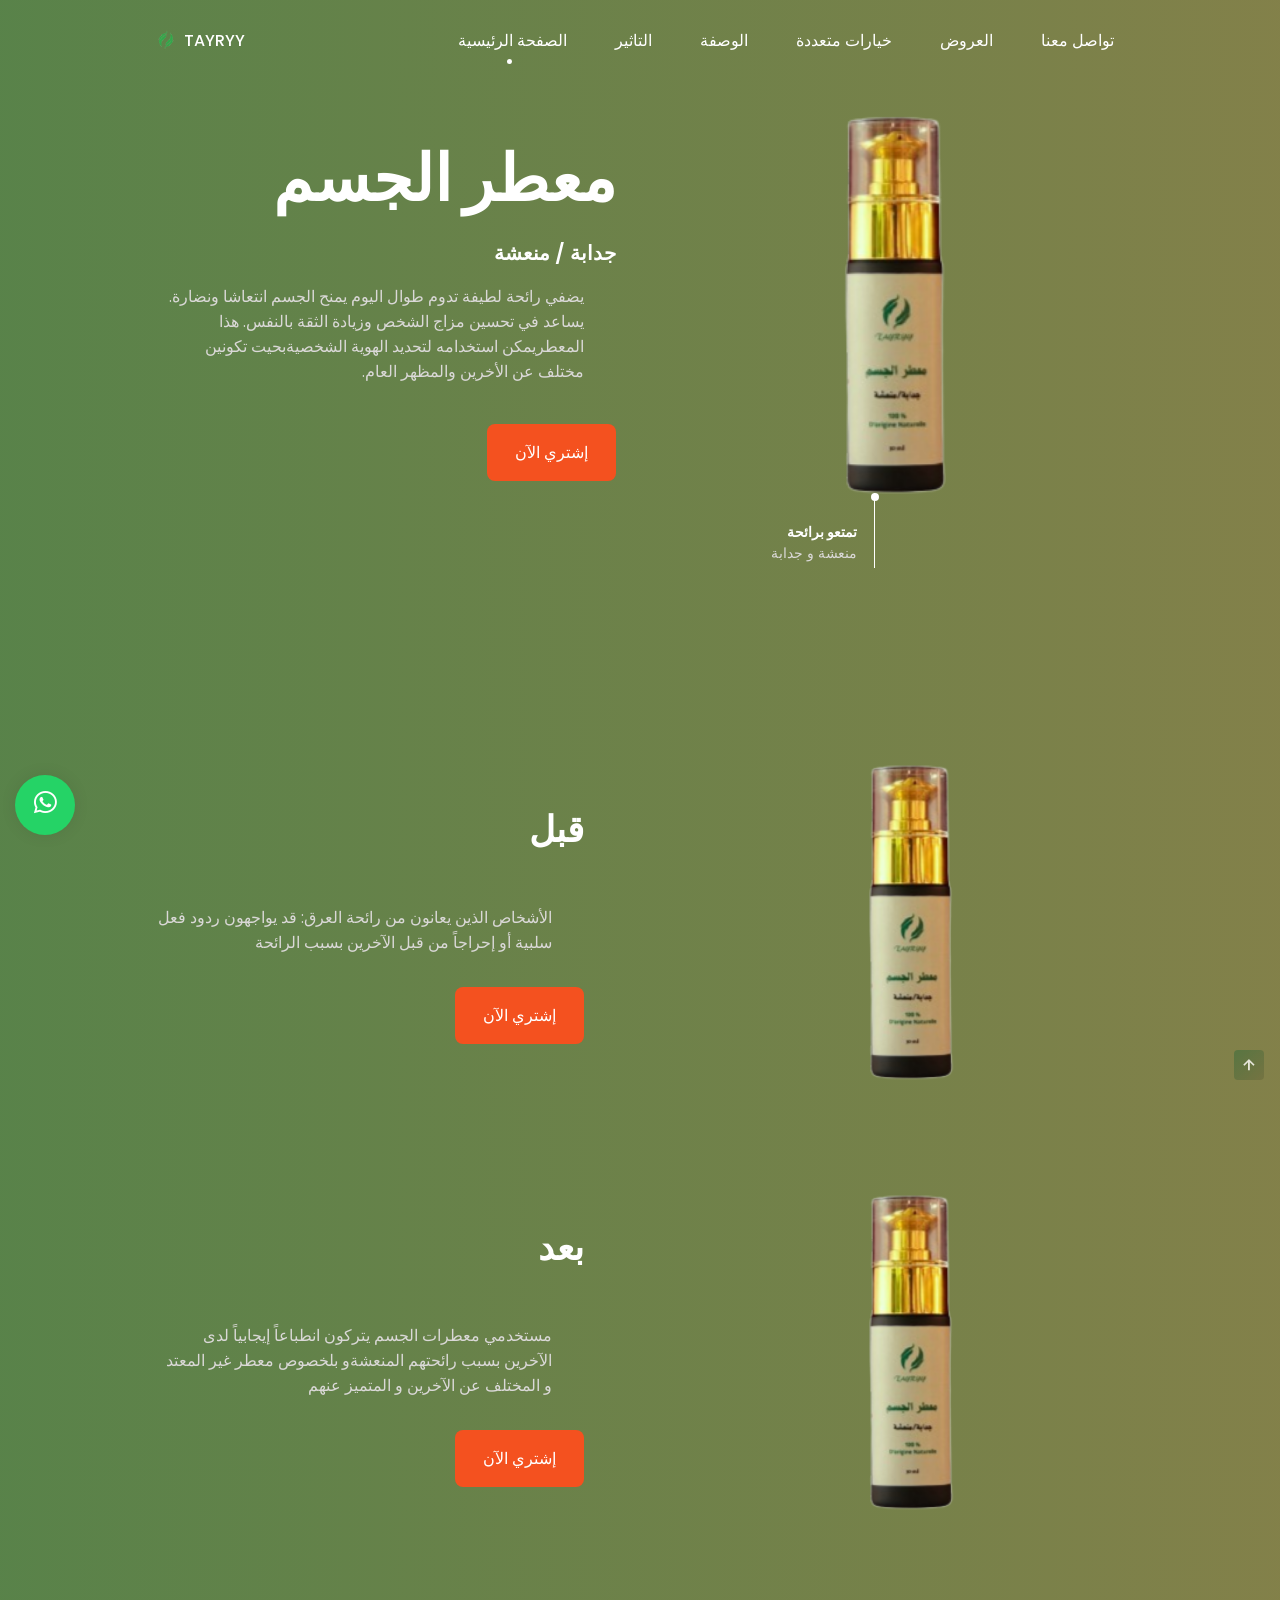
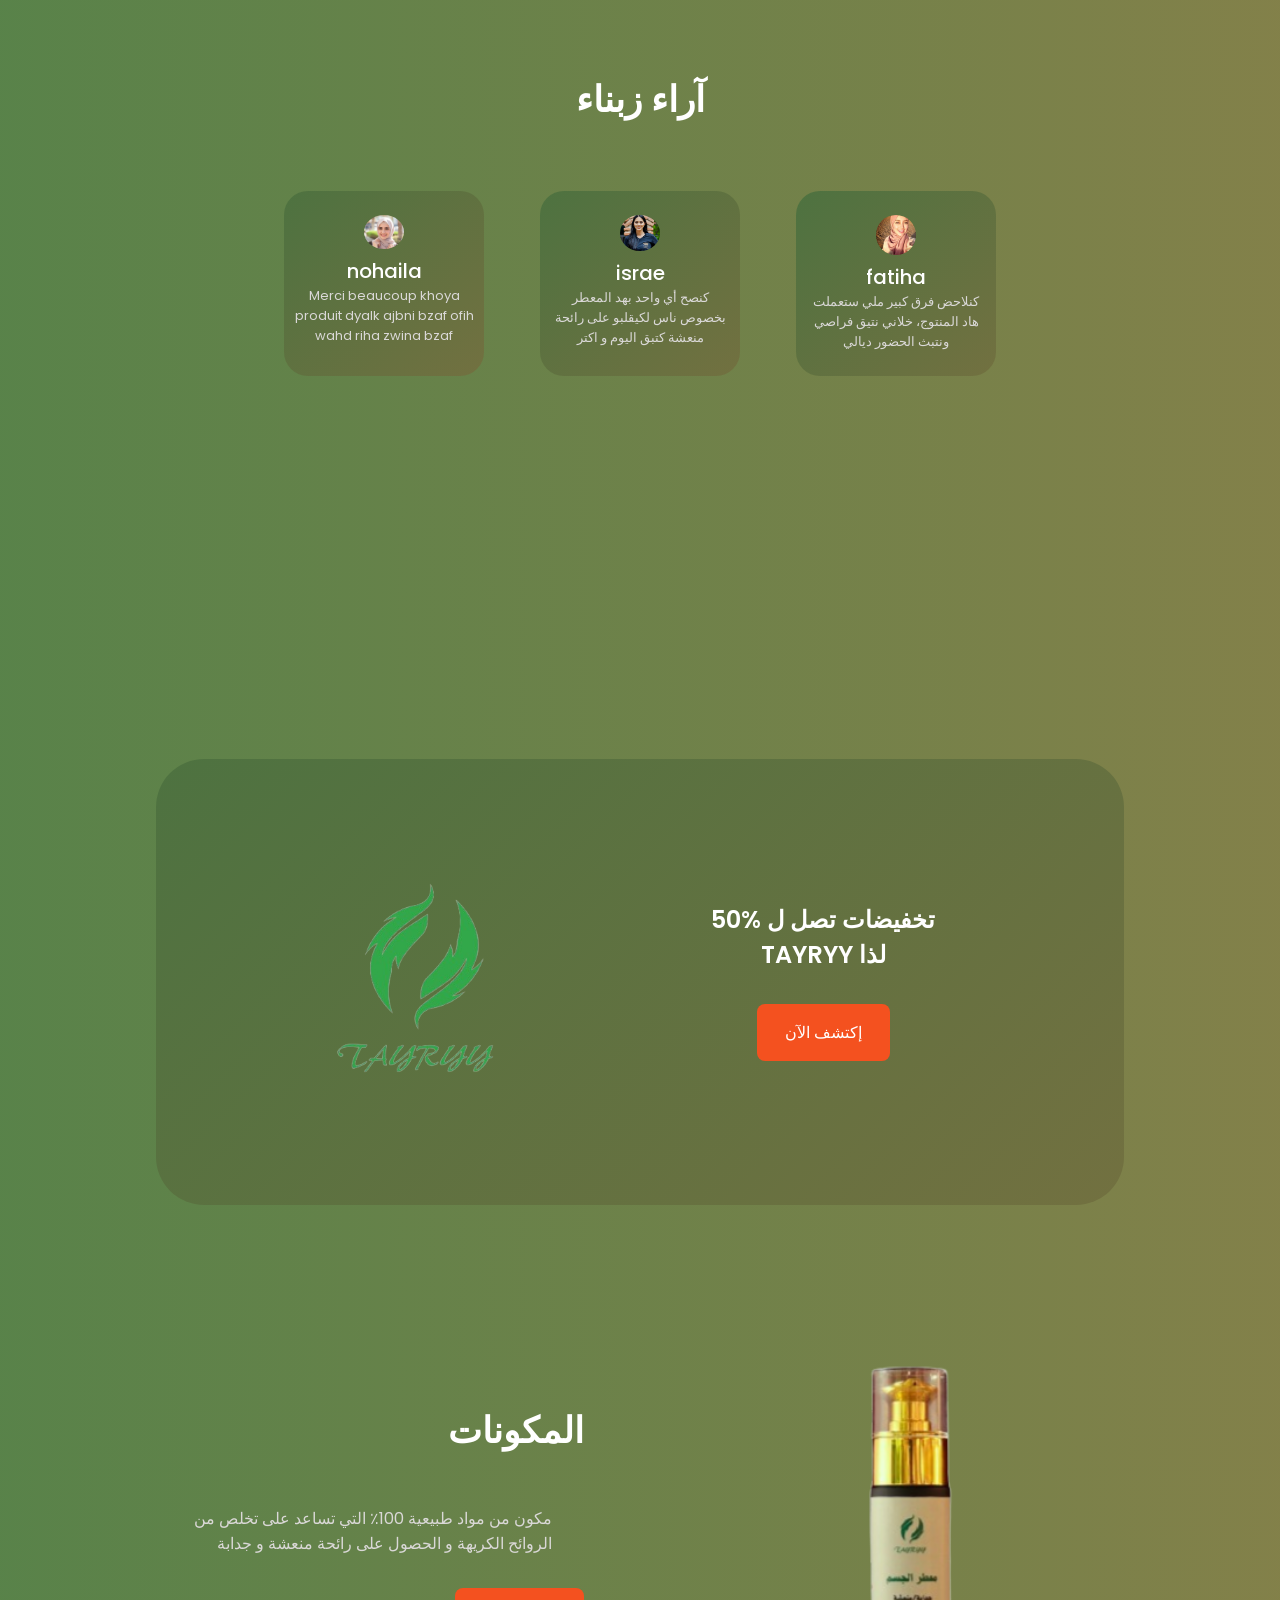
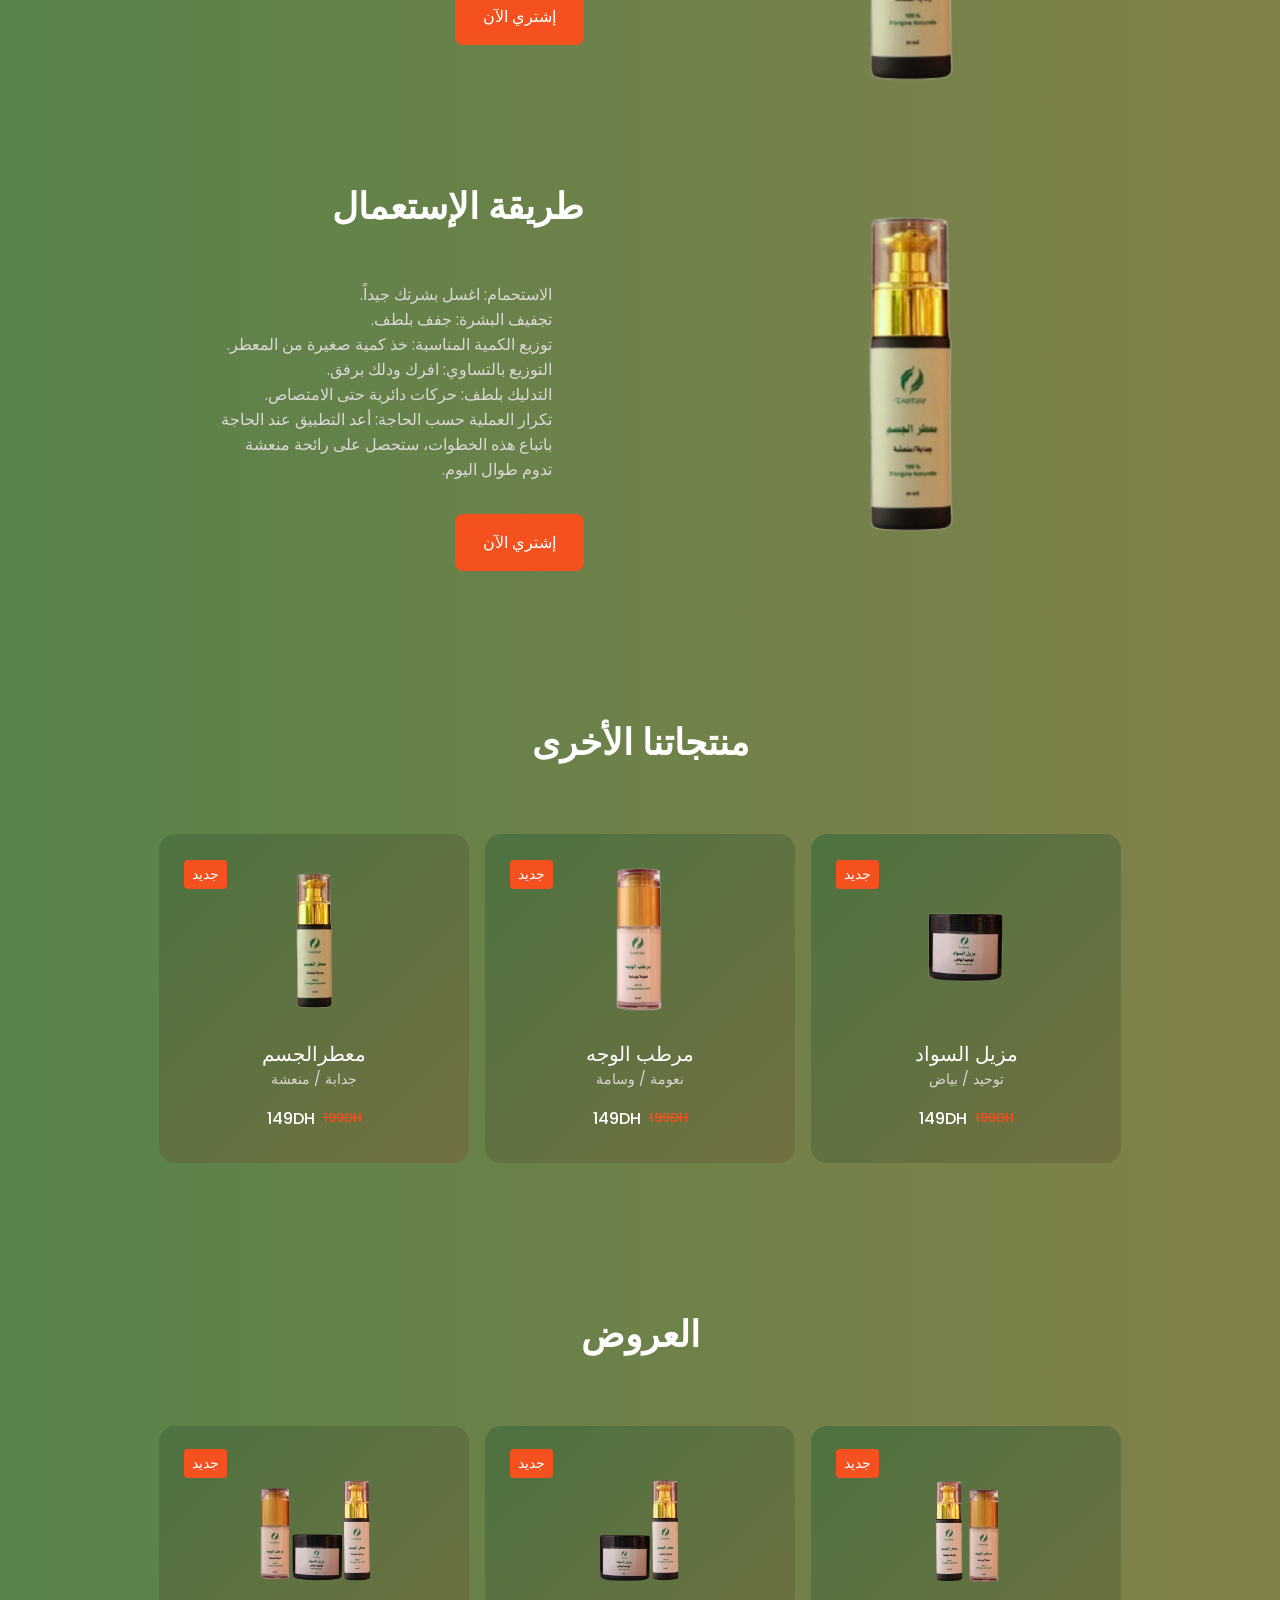
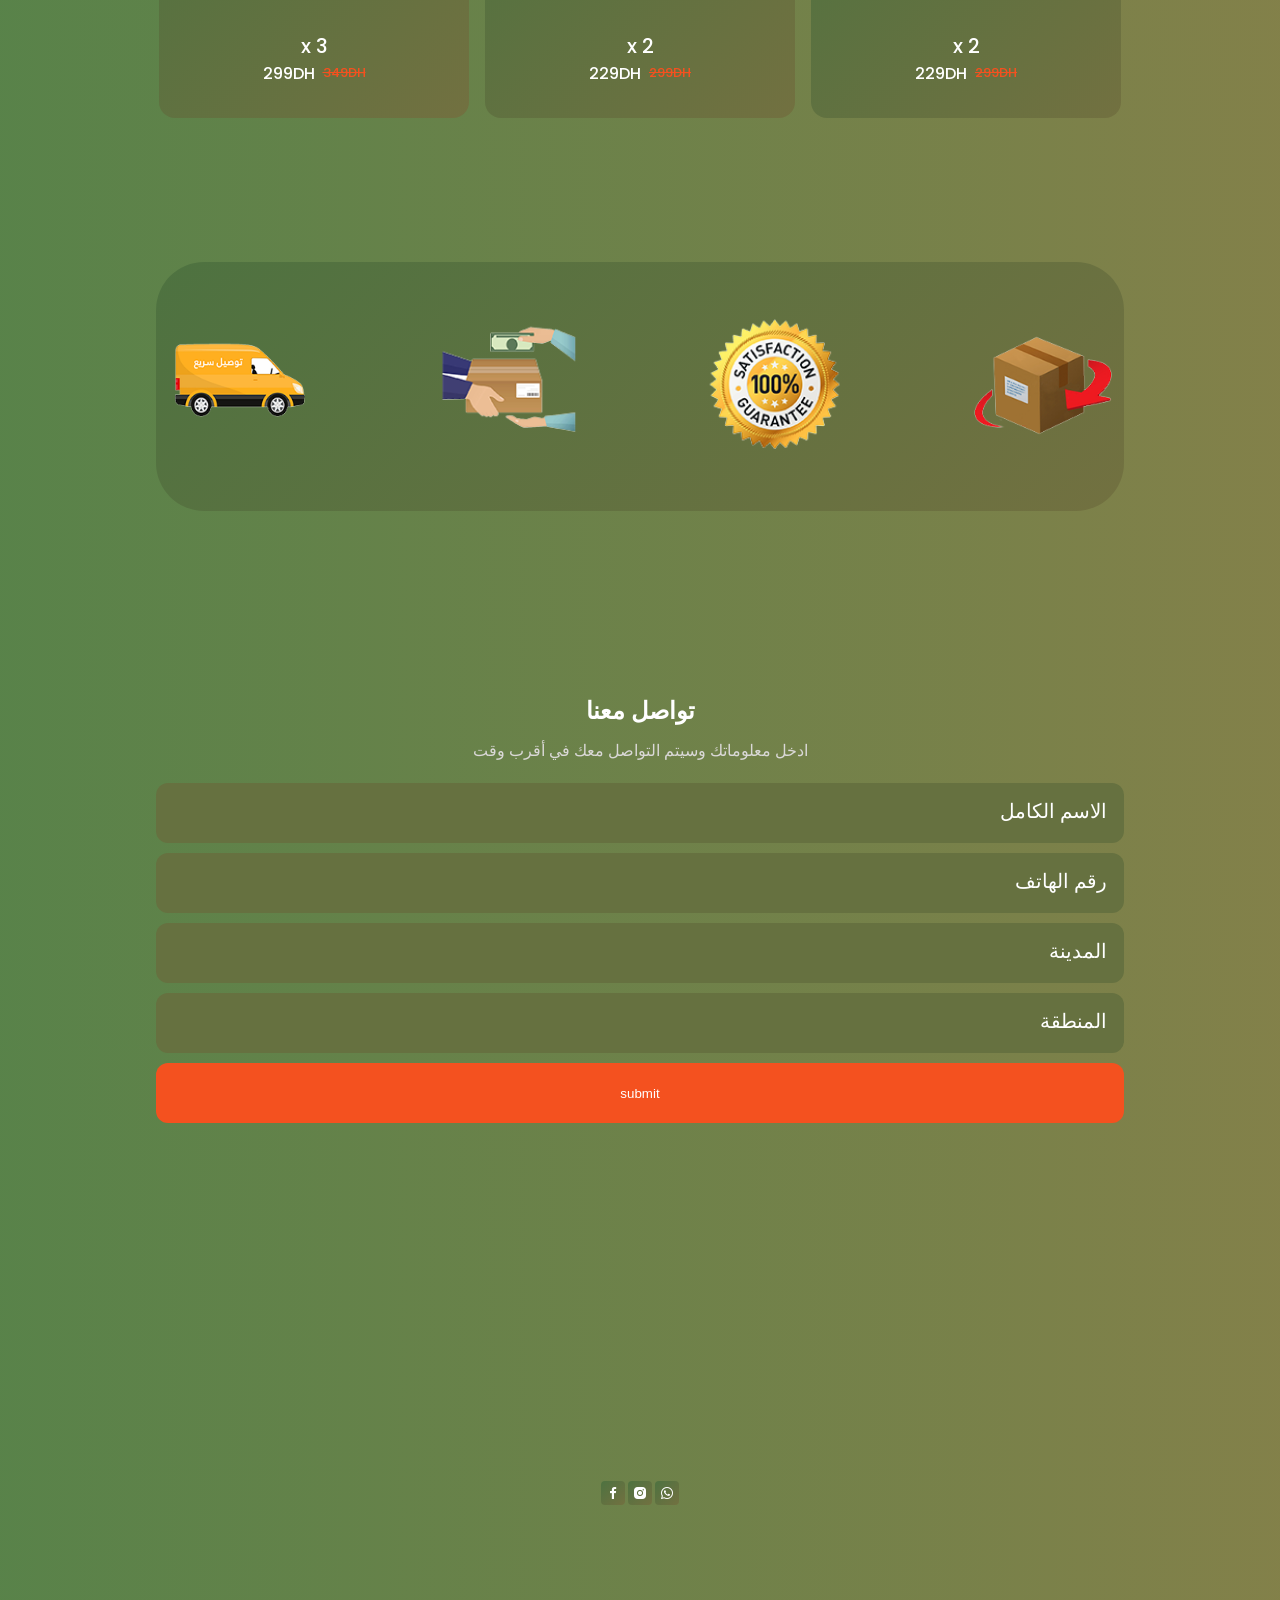
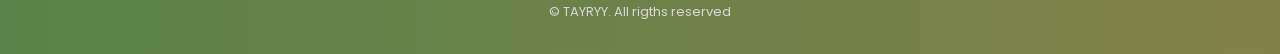
<file: index.html>
<!DOCTYPE html>
<html lang="ar">
  <head>
    <meta charset="UTF-8" />
    <meta name="viewport" content="width=device-width, initial-scale=1.0" />

    <!--=============== FAVICON ===============-->
    <link
      rel="shortcut icon"
      href="assets/img/LOGO_TAYRYY.png"
      type="image/x-icon"
    />

    <!--=============== BOXICONS ===============-->
    <link
      rel="stylesheet"
      href="https://cdn.jsdelivr.net/npm/boxicons@latest/css/boxicons.min.css"
    />

    <!--=============== SWIPER CSS ===============-->
    <link rel="stylesheet" href="assets/css/swiper-bundle.min.css" />

    <!--=============== CSS ===============-->
    <link rel="stylesheet" href="assets/css/styles.css" />

    <title>TAYRYY</title>

    <style type="text/css">
        #whatsapp .wtsapp{
          position: fixed;
          transform: all .5s ease;
          background-color: #25d366;
          display: block;
          text-align: center;
          box-shadow: 0 0 20px rgba(0,0,0,0.15);
          border-radius: 50px;
          border-right: none;
          color: #fff;
          font-weight: 700;
          font-size: 30px;
          bottom: 70px;
          left: 20px;
          border: 0;
          z-index: 9999;
          width: 50px;
          height: 50px;
          line-height: 50px;
        }
        #whatsapp .wtsapp::before{
          content: "";
          position: absolute;
          z-index: -1;
          left: 50%;
          top: 50%;
          transform: translateX(-50%) translateY(-50%);
          display: block;
          width: 60px;
          height: 60px;
          background-color: #25d366;
          border-radius: 50%;
          -webkit-animation:pulse-border 1500ms ease-out infinite;
          animation: pulse-border 1500ms ease-out infinite;
        }
        #whatsapp .wtsapp:focus{
          border: none;
          outline: none;
        }

        @keyframes pulse-border{
          0%{transform: translateX(-50%) translateY(-50) translateZ(0) scale(1); opacity: 1;}
          100%{transform: translateX(-50%) translateY(-50) translateZ(0) scale(1.5); opacity: 0;}

        }
    </style>
  </head>
  <body>

    <div id="whatsapp">
      <a href="https://wsend.co/212652330982" target="_blank" id="toggle1" class="wtsapp"><i class='bx bxl-whatsapp'></i></a>
    </div>

    <!--==================== HEADER ====================-->
    <header class="header" id="header">
      <nav class="nav container">
        <a href="#home" class="nav__logo">
          <img src="assets/img/LOGO_TAYRYY.png" alt="" class="nav__logo-img" />
          TAYRYY
        </a>

        <div class="nav__menu" id="nav-menu">
          <ul style="margin-right: 10px;" class="nav__list">
            <li class="nav__item">
              <a href="#الصفحة الرئيسية" class="nav__link active-link">الصفحة الرئيسية</a>
            </li>

            <li class="nav__item">
              <a href="#التاثير" class="nav__link">التاثير</a>
            </li>

            <li class="nav__item">
              <a href="#الوصفة" class="nav__link">الوصفة</a>
            </li>

            <li class="nav__item">
              <a href="#خيارات متعددة" class="nav__link">خيارات متعددة</a>
            </li>

            <li class="nav__item">
              <a href="#العروض" class="nav__link">العروض</a>
            </li>

            <li class="nav__item">
              <a href="#contact" class="nav__link">تواصل معنا</a>
            </li>
          </ul>

          <div class="nav__close" id="nav-close">
            <i class="bx bx-x"></i>
          </div>

          <img src="assets/img/tayryy.png" alt="" class="nav__img" />
        </div>

        <div class="nav__toggle" id="nav-toggle">
          <i class="bx bx-grid-alt"></i>
        </div>
      </nav>
    </header>

    <main class="main">




      
      <!--==================== الصفحة الرئيسية ====================-->
      <section dir="rtl" class="home container" id="الصفحة الرئيسية">
        <div class="swiper home-swiper">
          <div class="swiper-wrapper">
            <!-- HOME SLIDER 1 -->
            <section class="swiper-slide" id="SLIDER1">
              <div class="home__content grid">
                <div class="home__group">
                  <img src="assets/img/tayryy1.png" alt="" class="home__img"  />
                  <div class="home__indicator"></div>

                  <div class="home__details-img">
                    <h4 class="home__details-title">تمتعو برائحة</h4>
                    <span class="home__details-subtitle"
                      >منعشة و جدابة</span
                    >
                  </div>
                </div>

                <div class="home__data">
                  
                  <h1 class="home__title">
                    معطر 
                     الجسم <br />
                  </h1>
                  <h3 class="home__subtitle">جدابة / منعشة</h3>
                  <p class="home__description">
                    يضفي رائحة لطيفة تدوم طوال اليوم
                    يمنح الجسم انتعاشا ونضارة.
                    يساعد في تحسين مزاج الشخص وزيادة الثقة بالنفس.
                    هذا المعطريمكن استخدامه لتحديد الهوية الشخصيةبحيت تكونين مختلف عن الأخرين والمظهر العام.                  </p>

                  <div class="home__buttons">
                    <a href="#contact" class="button">إشتري الآن</a>
                  </div>
                </div>
              </div>
            </section>
          </div>
          <div class="swiper-pagination"></div>
        </div>
      </section>

      

      <!--==================== الوصفة ====================-->
      <section dir="rtl" class="section about" id="التاثير">
        <div class="about__container container grid">

          <img src="assets/img/tayryy1.png" alt="" class="about__img" />

          <div class="about__data">
            <h2 class="section__title about__title">
              قبل <br />
            </h2>
            <p class="about__description">
              الأشخاص الذين يعانون من رائحة العرق: قد يواجهون ردود فعل سلبية أو إحراجاً من قبل الآخرين بسبب الرائحة            </p>
            <a href="#contact" class="button">إشتري الآن</a>
          </div>

        </div>

        <div style="margin-top: 80px;" class="about__container container grid">
          <img src="assets/img/tayryy1.png" alt="" class="about__img"  />

          <div class="about__data">
            <h2 class="section__title about__title">
              بعد <br />
            </h2>
            <p class="about__description">
              مستخدمي معطرات الجسم يتركون انطباعاً إيجابياً لدى الآخرين بسبب رائحتهم المنعشةو بلخصوص معطر غير المعتد و المختلف عن الآخرين و المتميز عنهم            </p>
            <a href="#contact" class="button">إشتري الآن</a>
          </div>
        </div>
      </section>



      

      <!--==================== TRICK OR TREAT ====================-->
      <section class="section trick" >
        <h2 class="section__title">آراء زبناء </h2>

        <div class="trick__container container grid">
          <div class="trick__content">
            <img src="assets/img/woman 1.jpg" alt="" class="trick__img" />
            <h3 class="trick__title">nohaila</h3>
            <span class="trick__subtitle">Merci beaucoup khoya produit dyalk ajbni bzaf ofih wahd riha zwina bzaf</span>
          </div>

          <div class="trick__content">
            <img src="assets/img/woman 2.jpg" alt="" class="trick__img" />
            <h3 class="trick__title">israe</h3>
            <span class="trick__subtitle">كنصح أي واحد بهد المعطر بخصوص ناس لكيقلبو على رائحة منعشة كتبق اليوم و اكتر</span>
          </div>

          <div class="trick__content">
            <img src="assets/img/woman 3.jpg" alt="" class="trick__img" />
            <h3 class="trick__title">fatiha</h3>
            <span class="trick__subtitle">كنلاحض فرق كبير ملي ستعملت هاد المنتوج، خلاني نتيق فراصي ونتبث الحضور ديالي</span>
          </div>

          <div class="trick__content">
            <img src="assets/img/woman 4.jpg" alt="" class="trick__img" />
            <h3 class="trick__title">khadija</h3>
            <span class="trick__subtitle">جربت معطرات بزاف من قبل ولكن هذا هو الأفضل من حيت فعالية والرائحة الجدب</span>
          </div>

          <div class="trick__content">
            <img src="assets/img/woman 5.jpg" alt="" class="trick__img" />
            <h3 class="trick__title">fatima</h3>
            <span class="trick__subtitle">kanchkrak bzaaf 3la had lprodui, fiha riha wa3ra ldarajat olit m3rofa biha</span>
          </div>

          <div class="trick__content">
            <img src="assets/img/woman 6.jpg" alt="" class="trick__img" />
            <h3 class="trick__title">alae</h3>
            <span class="trick__subtitle">شحال من واحد سولني فين تقديتو، شكرا بزاف خويا</span>
          </div>
        </div>
      </section>


      <!--==================== CATEGORY ====================-->
      <section class="section discount" >
        <div class="discount__container container grid">
          <div class="discount__data">
            <h2 class="discount__title">
              50% تخفيضات تصل ل <br />
               TAYRYY لذا 
            </h2>
            <a href="https://tayryy.com/" class="button">إكتشف الآن</a>
          </div>
          <img src="assets/img/tayryy.png" alt="" class="discount__img" />
        </div>
      </section>

      <!--==================== الوصفة  ====================-->
      <section dir="rtl" class="section about" id="الوصفة">
        <div class="about__container container grid">

          <img src="assets/img/tayryy1.png" alt="" class="about__img" />

          <div class="about__data">
            <h2 class="section__title about__title">
              المكونات  <br />
            </h2>
            <p class="about__description">
              مكون من مواد طبيعية 100٪ التي تساعد على تخلص من الروائح الكريهة و الحصول على رائحة منعشة و جدابة            </p>
            <a href="#contact" class="button">إشتري الآن</a>
          </div>

        </div>

        <div style="margin-top: 80px;" class="about__container container grid">
          <img src="assets/img/tayryy1.png" alt="" class="about__img" />

          <div class="about__data">
            <h2 class="section__title about__title">
              طريقة الإستعمال  <br />
            </h2>
            <p class="about__description">
              الاستحمام: اغسل بشرتك جيداً.<br />
              تجفيف البشرة: جفف بلطف.<br />
              توزيع الكمية المناسبة: خذ كمية صغيرة من المعطر.<br />
              التوزيع بالتساوي: افرك ودلك برفق.<br />
              التدليك بلطف: حركات دائرية حتى الامتصاص.<br />
              تكرار العملية حسب الحاجة: أعد التطبيق عند الحاجة<br />
              باتباع هذه الخطوات، ستحصل على رائحة منعشة تدوم طوال اليوم.         </p>
            <a href="#contact" class="button">إشتري الآن</a>
          </div>
        </div>
      </section>

      

       <!--==================== خيارات متعددة ====================-->
    <section class="section new" id="خيارات متعددة">
      <h2 class="section__title">منتجاتنا الأخرى</h2>

      <div class="new__container container">
        <div class="swiper new-swiper">
          <div class="swiper-wrapper">
            

            <div class="new__content swiper-slide">
              <div class="new__tag">جديد</div>
              <img src="assets/img/tayryy2.png" alt="" class="new__img" />
              <h3 class="new__title">مرطب الوجه</h3>
              <span class="new__subtitle">نعومة / وسامة</span>

              <div class="new__prices">
                <span class="new__price">149DH</span>
                <span class="new__discount">199DH</span>
              </div>

              <button class="button new__button">
                <a href="https://anass-bellagouim.github.io/Facial-moisturizer/">
                <i style="color: white;" class="bx bx-cart-alt new__icon"></i>
                </a>
              </button>
            </div>

            <div class="new__content swiper-slide">
              <div class="new__tag">جديد</div>
              <img src="assets/img/tayryy3.png" alt="" class="new__img" />
              <h3 class="new__title">مزيل السواد</h3>
              <span class="new__subtitle">توحيد / بياض</span>

              <div class="new__prices">
                <span class="new__price">149DH</span>
                <span class="new__discount">199DH</span>
              </div>

              <button class="button new__button">
                <a href="https://anass-bellagouim.github.io/Darkening-remover/">
                  <i style="color: white;" class="bx bx-cart-alt new__icon"></i>
                </a>                
              </button>
            </div>

            <div class="new__content swiper-slide">
              <div class="new__tag">جديد</div>
              <img src="assets/img/tayryy1.png" alt="" class="new__img" />
              <h3 class="new__title">معطرالجسم</h3>
              <span class="new__subtitle">جدابة / منعشة</span>

              <div class="new__prices">
                <span class="new__price">149DH</span>
                <span class="new__discount">199DH</span>
              </div>

              <button class="button new__button">
                <a href="https://anass-bellagouim.github.io/Body-mist/">
                  <i style="color: white;" class="bx bx-cart-alt new__icon"></i>
                </a>                
              </button>
            </div>
          </div>
        </div>
      </div>
    </section>
    

      <!--==================== العروض ===================-->
      <section class="section new" id="العروض">
        <h2 class="section__title">العروض</h2>

        <div class="new__container container">
          <div class="swiper new-swiper">
            <div class="swiper-wrapper">
              

              <div class="new__content swiper-slide">
                <div class="new__tag">جديد</div>
                <img src="assets/img/1-removebg-preview.png" alt="" class="new__img" />
                <h3 class="new__title">x 2</h3>
                <div class="new__prices">
                  <span class="new__price">229DH</span>
                  <span class="new__discount">299DH</span>
                </div>

                <button class="button new__button">
                  <a href="index1.html">
                  <i style="color: white;" class="bx bx-cart-alt new__icon"></i>
                  </a>
                </button>
              </div>

              <div class="new__content swiper-slide">
                <div class="new__tag">جديد</div>
                <img src="assets/img/2-removebg-preview.png" alt="" class="new__img" />
                <h3 class="new__title">x 2</h3>
                <div class="new__prices">
                  <span class="new__price">229DH</span>
                  <span class="new__discount">299DH</span>
                </div>

                <button class="button new__button">
                  <a href="index2.html">
                    <i style="color: white;" class="bx bx-cart-alt new__icon"></i>
                  </a>                
                </button>
              </div>

              <div class="new__content swiper-slide">
                <div class="new__tag">جديد</div>
                <img src="assets/img/3-removebg-preview.png" alt="" class="new__img" />
                <h3 class="new__title">x 2</h3>
                <div class="new__prices">
                  <span class="new__price">229DH</span>
                  <span class="new__discount">299DH</span>
                </div>

                <button class="button new__button">
                  <a href="index3.html">
                    <i style="color: white;" class="bx bx-cart-alt new__icon"></i>
                  </a>                
                </button>
              </div>

              <div class="new__content swiper-slide">
                <div class="new__tag">جديد</div>
                <img src="assets/img/4-removebg-preview.png" alt="" class="new__img" />
                <h3 class="new__title">x 3</h3>
                <div class="new__prices">
                  <span class="new__price">299DH</span>
                  <span class="new__discount">349DH</span>
                </div>

                <button class="button new__button">
                  <a href="index4.html">
                    <i style="color: white;" class="bx bx-cart-alt new__icon"></i>
                  </a>                
                </button>
              </div>
            </div>
          </div>
        </div>
      </section>


      <!--==================== DISCOUNT ====================-->
      <section class="section discount" >
        <div style="display: flex;" class="discount__container container grid">
          <div>
            <img src="assets/img/tawsil1.png" alt="" class="discount__img" />
          </div>
          <div>
            <img src="assets/img/tawsil2.png" alt="" class="discount__img" />
          </div>
          <div>
            <img src="assets/img/tawsil3.png" alt="" class="discount__img" />
          </div>
          <div>
            <img src="assets/img/tawsil4.png" alt="" class="discount__img" />
          </div>
        </div>
      </section>


    <!--==================== تواصل معنا ====================-->

  <section id="contact">
    <div dir="rtl" class="container">
      <form method="post" action="" name="contact-form" class="new">
        <h2 style="padding-bottom: 10px;">تواصل معنا</h2>
        <p style="padding-bottom: 10px;">
          ادخل معلوماتك وسيتم التواصل معك في أقرب وقت        </p>
          <input type="text" name="name" placeholder="   الاسم الكامل">
          <input type="tex" name="Phone" placeholder="   رقم الهاتف">
          <input type="text" name="City" placeholder="   المدينة">
          <input type="text" name="Region" placeholder="   المنطقة">
          <input style="background-color: hsl(var(--hue), 91%, 54%); color: white;" type="submit" value="submit"  id="submit">
      </form>
    </div>
  </section>



   

    <!--==================== FOOTER ====================-->
    <footer class="footer section">
      <span class="footer__copy">
        <a
          href="https://web.facebook.com/TayryShop/"
          target="_blank"
          class="footer__social-link"
        >
          <i class="bx bxl-facebook"></i>
        </a>
        <a
          href="https://www.instagram.com/tayryy_cosmetics/"
          target="_blank"
          class="footer__social-link"
        >
          <i class="bx bxl-instagram-alt"></i>
        </a>
        <a
          href="https://wsend.co/212652330982"
          target="_blank"
          class="footer__social-link"
        >
        <i class='bx bxl-whatsapp'></i>        
      </a>
      </span>

      <span class="footer__copy"
        >&#169; TAYRYY. All rigths reserved</span
      >
    </footer>

    <!--=============== SCROLL UP ===============-->
    <a href="#" class="scrollup" id="scroll-up">
      <i class="bx bx-up-arrow-alt scrollup__icon"></i>
    </a>

    <!--=============== SCROLL REVEAL ===============-->
    <script src="assets/js/scrollreveal.min.js"></script>

    <!--=============== SWIPER JS ===============-->
    <script src="assets/js/swiper-bundle.min.js"></script>

    <!--=============== MAIN JS ===============-->
    <script src="assets/js/main.js"></script>
  </body>
</html>
</file>
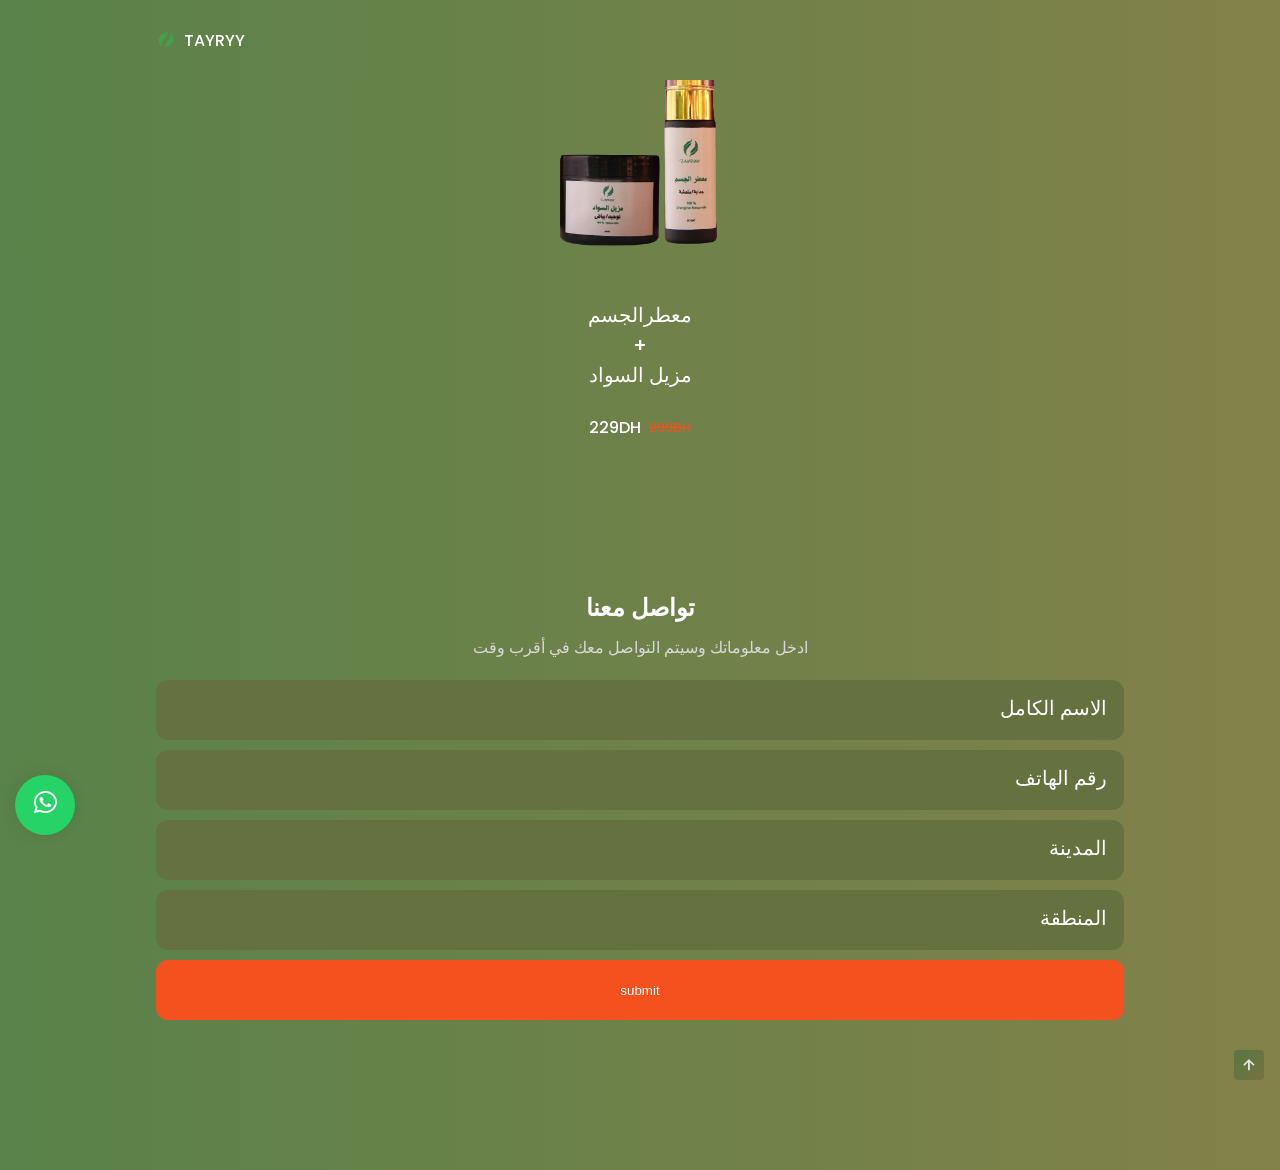
<file: index1.html>
<!DOCTYPE html>
<html lang="ar">
  <head>
    <meta charset="UTF-8" />
    <meta name="viewport" content="width=device-width, initial-scale=1.0" />

    <!--=============== FAVICON ===============-->
    <link
      rel="shortcut icon"
      href="assets/img/LOGO_TAYRYY.png"
      type="image/x-icon"
    />

    <!--=============== BOXICONS ===============-->
    <link
      rel="stylesheet"
      href="https://cdn.jsdelivr.net/npm/boxicons@latest/css/boxicons.min.css"
    />

    <!--=============== SWIPER CSS ===============-->
    <link rel="stylesheet" href="assets/css/swiper-bundle.min.css" />

    <!--=============== CSS ===============-->
    <link rel="stylesheet" href="assets/css/styles.css" />

    <title>TAYRYY</title>
    <style type="text/css">
      #whatsapp .wtsapp{
        position: fixed;
        transform: all .5s ease;
        background-color: #25d366;
        display: block;
        text-align: center;
        box-shadow: 0 0 20px rgba(0,0,0,0.15);
        border-radius: 50px;
        border-right: none;
        color: #fff;
        font-weight: 700;
        font-size: 30px;
        bottom: 70px;
        left: 20px;
        border: 0;
        z-index: 9999;
        width: 50px;
        height: 50px;
        line-height: 50px;
      }
      #whatsapp .wtsapp::before{
        content: "";
        position: absolute;
        z-index: -1;
        left: 50%;
        top: 50%;
        transform: translateX(-50%) translateY(-50%);
        display: block;
        width: 60px;
        height: 60px;
        background-color: #25d366;
        border-radius: 50%;
        -webkit-animation:pulse-border 1500ms ease-out infinite;
        animation: pulse-border 1500ms ease-out infinite;
      }
      #whatsapp .wtsapp:focus{
        border: none;
        outline: none;
      }

      @keyframes pulse-border{
        0%{transform: translateX(-50%) translateY(-50) translateZ(0) scale(1); opacity: 1;}
        100%{transform: translateX(-50%) translateY(-50) translateZ(0) scale(1.5); opacity: 0;}

      }
  </style>
</head>
<body>

  <div id="whatsapp">
    <a href="https://wsend.co/212652330982" target="_blank" id="toggle1" class="wtsapp"><i class='bx bxl-whatsapp'></i></a>
  </div>

    <!--==================== HEADER ====================-->
    <header class="header" id="header">
      <nav class="nav container">
        <a href="#home" class="nav__logo">
          <img src="assets/img/LOGO_TAYRYY.png" alt="" class="nav__logo-img" />
          TAYRYY
        </a>
      </nav>
    </header>

    <main class="main">



        <!-- PHOTO PRODUCT -->
        <div style="display: flex; justify-content: center;">
            <img style="height: 300px;" src="assets/img/1-removebg-preview.png" alt="">
        </div>
        <div>
            <h3 style="display: flex; justify-content: center;" class="new__title">معطرالجسم</h3>
            <h3 style="display: flex; justify-content: center;" class="new__title">+</h3>
            <h3 style="display: flex; justify-content: center;" class="new__title">مزيل السواد</h3>
            <br>
        </div>
                <div style="display: flex; justify-content: center;" class="new__prices">
                  <span class="new__price">229DH</span>
                  <span class="new__discount">299DH</span>
                </div>


         <!--==================== تواصل معنا ====================-->

  <section id="contact">
    <div dir="rtl" class="container">
      <form method="post" action="" name="contact-form" class="new">
        <h2 style="padding-bottom: 10px;">تواصل معنا</h2>
        <p style="padding-bottom: 10px;">
          ادخل معلوماتك وسيتم التواصل معك في أقرب وقت        </p>
          <input type="text" name="name" placeholder="   الاسم الكامل">
          <input type="tex" name="Phone" placeholder="   رقم الهاتف">
          <input type="text" name="City" placeholder="   المدينة">
          <input type="text" name="Region" placeholder="   المنطقة">
          <input style="background-color: hsl(var(--hue), 91%, 54%); color: white;" type="submit" value="submit"  id="submit">
      </form>
    </div>
  </section>
    



    <!--=============== SCROLL UP ===============-->
    <a href="#" class="scrollup" id="scroll-up">
        <i class="bx bx-up-arrow-alt scrollup__icon"></i>
      </a>
  
      <!--=============== SCROLL REVEAL ===============-->
      <script src="assets/js/scrollreveal.min.js"></script>
  
      <!--=============== SWIPER JS ===============-->
      <script src="assets/js/swiper-bundle.min.js"></script>
  
      <!--=============== MAIN JS ===============-->
      <script src="assets/js/product1.js"></script>
    </body>
  </html>
</file>
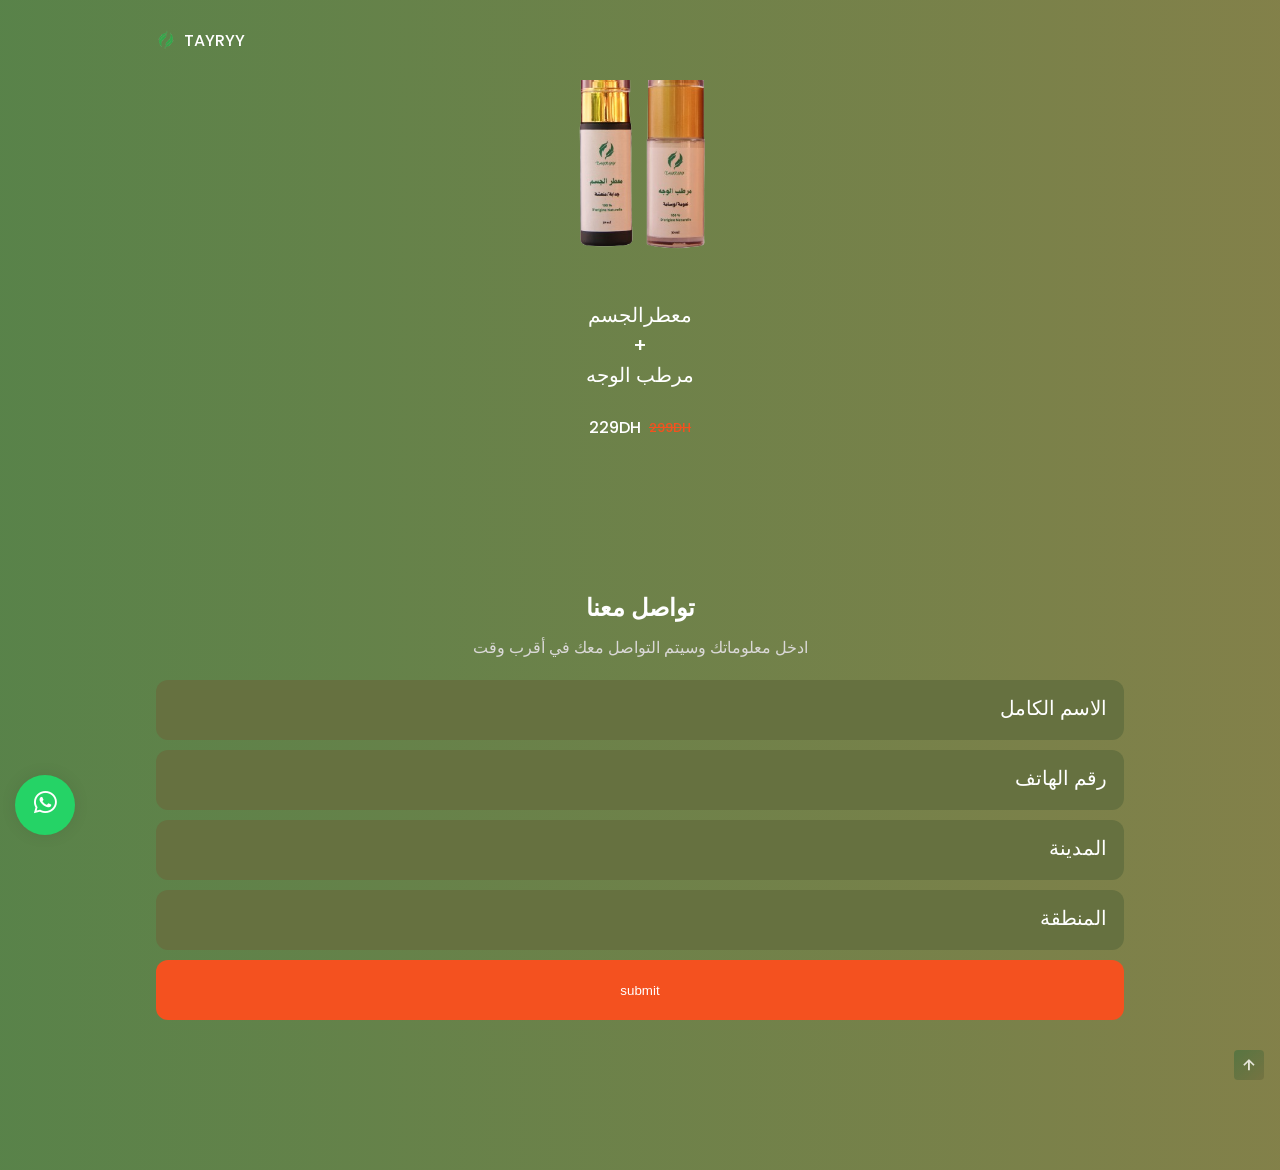
<file: index2.html>
<!DOCTYPE html>
<html lang="ar">
  <head>
    <meta charset="UTF-8" />
    <meta name="viewport" content="width=device-width, initial-scale=1.0" />

    <!--=============== FAVICON ===============-->
    <link
      rel="shortcut icon"
      href="assets/img/LOGO_TAYRYY.png"
      type="image/x-icon"
    />

    <!--=============== BOXICONS ===============-->
    <link
      rel="stylesheet"
      href="https://cdn.jsdelivr.net/npm/boxicons@latest/css/boxicons.min.css"
    />

    <!--=============== SWIPER CSS ===============-->
    <link rel="stylesheet" href="assets/css/swiper-bundle.min.css" />

    <!--=============== CSS ===============-->
    <link rel="stylesheet" href="assets/css/styles.css" />

    <title>TAYRYY</title>
    <style type="text/css">
      #whatsapp .wtsapp{
        position: fixed;
        transform: all .5s ease;
        background-color: #25d366;
        display: block;
        text-align: center;
        box-shadow: 0 0 20px rgba(0,0,0,0.15);
        border-radius: 50px;
        border-right: none;
        color: #fff;
        font-weight: 700;
        font-size: 30px;
        bottom: 70px;
        left: 20px;
        border: 0;
        z-index: 9999;
        width: 50px;
        height: 50px;
        line-height: 50px;
      }
      #whatsapp .wtsapp::before{
        content: "";
        position: absolute;
        z-index: -1;
        left: 50%;
        top: 50%;
        transform: translateX(-50%) translateY(-50%);
        display: block;
        width: 60px;
        height: 60px;
        background-color: #25d366;
        border-radius: 50%;
        -webkit-animation:pulse-border 1500ms ease-out infinite;
        animation: pulse-border 1500ms ease-out infinite;
      }
      #whatsapp .wtsapp:focus{
        border: none;
        outline: none;
      }

      @keyframes pulse-border{
        0%{transform: translateX(-50%) translateY(-50) translateZ(0) scale(1); opacity: 1;}
        100%{transform: translateX(-50%) translateY(-50) translateZ(0) scale(1.5); opacity: 0;}

      }
  </style>
</head>
<body>

  <div id="whatsapp">
    <a href="https://wsend.co/212652330982" target="_blank" id="toggle1" class="wtsapp"><i class='bx bxl-whatsapp'></i></a>
  </div>

    <!--==================== HEADER ====================-->
    <header class="header" id="header">
      <nav class="nav container">
        <a href="#home" class="nav__logo">
          <img src="assets/img/LOGO_TAYRYY.png" alt="" class="nav__logo-img" />
          TAYRYY
        </a>
      </nav>
    </header>

    <main class="main">



        <!-- PHOTO PRODUCT -->
        <div style="display: flex; justify-content: center;">
            <img style="height: 300px;" src="assets/img/2-removebg-preview.png" alt="">
        </div>
        <div>
            <h3 style="display: flex; justify-content: center;" class="new__title">معطرالجسم</h3>
            <h3 style="display: flex; justify-content: center;" class="new__title">+</h3>
            <h3 style="display: flex; justify-content: center;" class="new__title">مرطب الوجه</h3>
            <br>
        </div>
                <div style="display: flex; justify-content: center;" class="new__prices">
                  <span class="new__price">229DH</span>
                  <span class="new__discount">299DH</span>
                </div>


         <!--==================== تواصل معنا ====================-->

  <section id="contact">
    <div dir="rtl" class="container">
      <form method="post" action="" name="contact-form" class="new">
        <h2 style="padding-bottom: 10px;">تواصل معنا</h2>
        <p style="padding-bottom: 10px;">
          ادخل معلوماتك وسيتم التواصل معك في أقرب وقت        </p>
          <input type="text" name="name" placeholder="   الاسم الكامل">
          <input type="tex" name="Phone" placeholder="   رقم الهاتف">
          <input type="text" name="City" placeholder="   المدينة">
          <input type="text" name="Region" placeholder="   المنطقة">
          <input style="background-color: hsl(var(--hue), 91%, 54%); color: white;" type="submit" value="submit"  id="submit">
      </form>
    </div>
  </section>
    



    <!--=============== SCROLL UP ===============-->
    <a href="#" class="scrollup" id="scroll-up">
        <i class="bx bx-up-arrow-alt scrollup__icon"></i>
      </a>
  
      <!--=============== SCROLL REVEAL ===============-->
      <script src="assets/js/scrollreveal.min.js"></script>
  
      <!--=============== SWIPER JS ===============-->
      <script src="assets/js/swiper-bundle.min.js"></script>
  
      <!--=============== MAIN JS ===============-->
      <script src="assets/js/product2.js"></script>
    </body>
  </html>
</file>
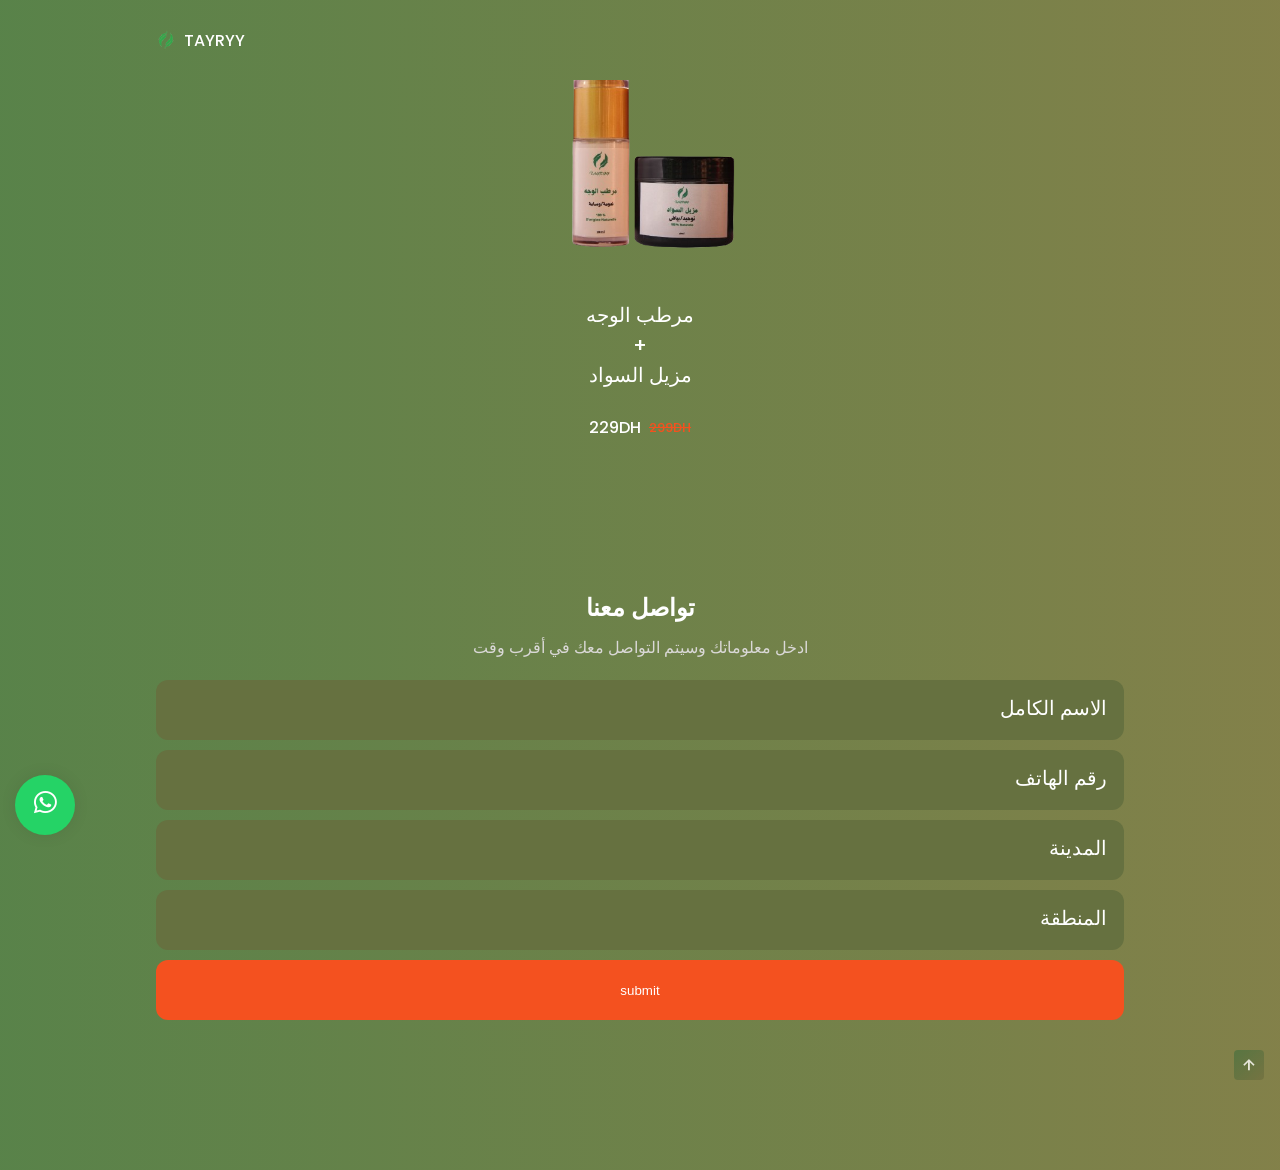
<file: index3.html>
<!DOCTYPE html>
<html lang="ar">
  <head>
    <meta charset="UTF-8" />
    <meta name="viewport" content="width=device-width, initial-scale=1.0" />

    <!--=============== FAVICON ===============-->
    <link
      rel="shortcut icon"
      href="assets/img/LOGO_TAYRYY.png"
      type="image/x-icon"
    />

    <!--=============== BOXICONS ===============-->
    <link
      rel="stylesheet"
      href="https://cdn.jsdelivr.net/npm/boxicons@latest/css/boxicons.min.css"
    />

    <!--=============== SWIPER CSS ===============-->
    <link rel="stylesheet" href="assets/css/swiper-bundle.min.css" />

    <!--=============== CSS ===============-->
    <link rel="stylesheet" href="assets/css/styles.css" />

    <title>TAYRYY</title>
    <style type="text/css">
      #whatsapp .wtsapp{
        position: fixed;
        transform: all .5s ease;
        background-color: #25d366;
        display: block;
        text-align: center;
        box-shadow: 0 0 20px rgba(0,0,0,0.15);
        border-radius: 50px;
        border-right: none;
        color: #fff;
        font-weight: 700;
        font-size: 30px;
        bottom: 70px;
        left: 20px;
        border: 0;
        z-index: 9999;
        width: 50px;
        height: 50px;
        line-height: 50px;
      }
      #whatsapp .wtsapp::before{
        content: "";
        position: absolute;
        z-index: -1;
        left: 50%;
        top: 50%;
        transform: translateX(-50%) translateY(-50%);
        display: block;
        width: 60px;
        height: 60px;
        background-color: #25d366;
        border-radius: 50%;
        -webkit-animation:pulse-border 1500ms ease-out infinite;
        animation: pulse-border 1500ms ease-out infinite;
      }
      #whatsapp .wtsapp:focus{
        border: none;
        outline: none;
      }

      @keyframes pulse-border{
        0%{transform: translateX(-50%) translateY(-50) translateZ(0) scale(1); opacity: 1;}
        100%{transform: translateX(-50%) translateY(-50) translateZ(0) scale(1.5); opacity: 0;}

      }
  </style>
</head>
<body>

  <div id="whatsapp">
    <a href="https://wsend.co/212652330982" target="_blank" id="toggle1" class="wtsapp"><i class='bx bxl-whatsapp'></i></a>
  </div>

    <!--==================== HEADER ====================-->
    <header class="header" id="header">
      <nav class="nav container">
        <a href="#home" class="nav__logo">
          <img src="assets/img/LOGO_TAYRYY.png" alt="" class="nav__logo-img" />
          TAYRYY
        </a>
      </nav>
    </header>

    <main class="main">



        <!-- PHOTO PRODUCT -->
        <div style="display: flex; justify-content: center;">
            <img style="height: 300px;" src="assets/img/3-removebg-preview.png" alt="">
        </div>
        <div>
            <h3 style="display: flex; justify-content: center;" class="new__title">مرطب الوجه</h3>
            <h3 style="display: flex; justify-content: center;" class="new__title">+</h3>
            <h3 style="display: flex; justify-content: center;" class="new__title">مزيل السواد</h3>
            <br>
        </div>
                <div style="display: flex; justify-content: center;" class="new__prices">
                  <span class="new__price">229DH</span>
                  <span class="new__discount">299DH</span>
                </div>


         <!--==================== تواصل معنا ====================-->

  <section id="contact">
    <div dir="rtl" class="container">
      <form method="post" action="" name="contact-form" class="new">
        <h2 style="padding-bottom: 10px;">تواصل معنا</h2>
        <p style="padding-bottom: 10px;">
          ادخل معلوماتك وسيتم التواصل معك في أقرب وقت        </p>
          <input type="text" name="name" placeholder="   الاسم الكامل">
          <input type="tex" name="Phone" placeholder="   رقم الهاتف">
          <input type="text" name="City" placeholder="   المدينة">
          <input type="text" name="Region" placeholder="   المنطقة">
          <input style="background-color: hsl(var(--hue), 91%, 54%); color: white;" type="submit" value="submit"  id="submit">
      </form>
    </div>
  </section>
    



    <!--=============== SCROLL UP ===============-->
    <a href="#" class="scrollup" id="scroll-up">
        <i class="bx bx-up-arrow-alt scrollup__icon"></i>
      </a>
  
      <!--=============== SCROLL REVEAL ===============-->
      <script src="assets/js/scrollreveal.min.js"></script>
  
      <!--=============== SWIPER JS ===============-->
      <script src="assets/js/swiper-bundle.min.js"></script>
  
      <!--=============== MAIN JS ===============-->
      <script src="assets/js/product3.js"></script>
    </body>
  </html>
</file>
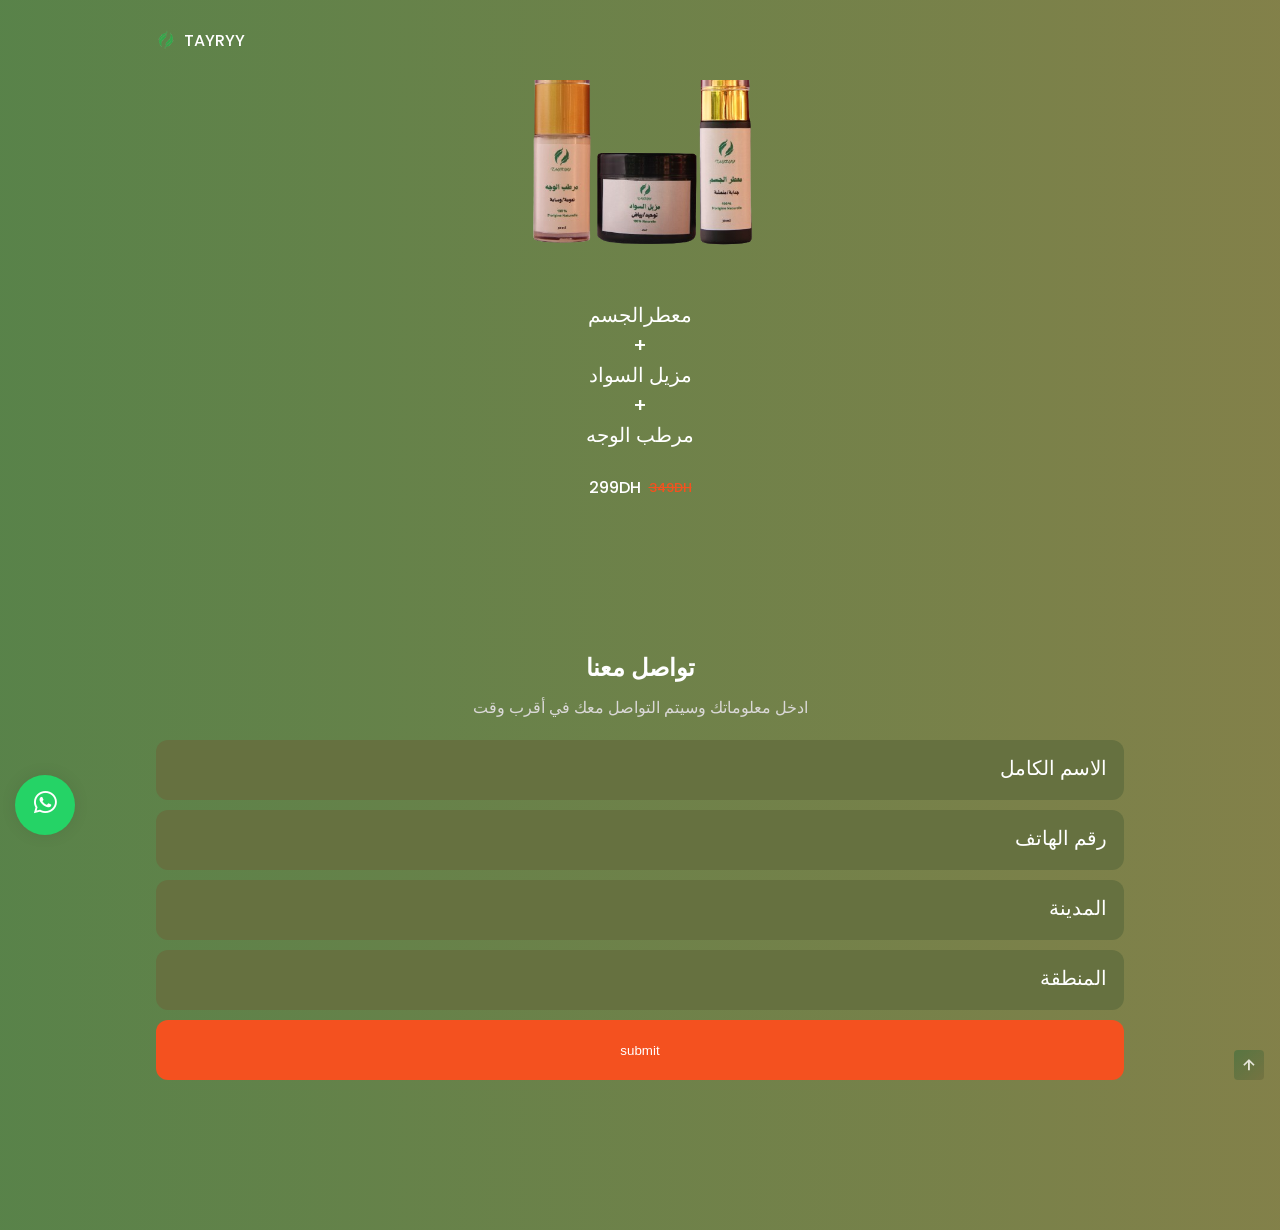
<file: index4.html>
<!DOCTYPE html>
<html lang="ar">
  <head>
    <meta charset="UTF-8" />
    <meta name="viewport" content="width=device-width, initial-scale=1.0" />

    <!--=============== FAVICON ===============-->
    <link
      rel="shortcut icon"
      href="assets/img/LOGO_TAYRYY.png"
      type="image/x-icon"
    />

    <!--=============== BOXICONS ===============-->
    <link
      rel="stylesheet"
      href="https://cdn.jsdelivr.net/npm/boxicons@latest/css/boxicons.min.css"
    />

    <!--=============== SWIPER CSS ===============-->
    <link rel="stylesheet" href="assets/css/swiper-bundle.min.css" />

    <!--=============== CSS ===============-->
    <link rel="stylesheet" href="assets/css/styles.css" />

    <title>TAYRYY</title>
    <style type="text/css">
      #whatsapp .wtsapp{
        position: fixed;
        transform: all .5s ease;
        background-color: #25d366;
        display: block;
        text-align: center;
        box-shadow: 0 0 20px rgba(0,0,0,0.15);
        border-radius: 50px;
        border-right: none;
        color: #fff;
        font-weight: 700;
        font-size: 30px;
        bottom: 70px;
        left: 20px;
        border: 0;
        z-index: 9999;
        width: 50px;
        height: 50px;
        line-height: 50px;
      }
      #whatsapp .wtsapp::before{
        content: "";
        position: absolute;
        z-index: -1;
        left: 50%;
        top: 50%;
        transform: translateX(-50%) translateY(-50%);
        display: block;
        width: 60px;
        height: 60px;
        background-color: #25d366;
        border-radius: 50%;
        -webkit-animation:pulse-border 1500ms ease-out infinite;
        animation: pulse-border 1500ms ease-out infinite;
      }
      #whatsapp .wtsapp:focus{
        border: none;
        outline: none;
      }

      @keyframes pulse-border{
        0%{transform: translateX(-50%) translateY(-50) translateZ(0) scale(1); opacity: 1;}
        100%{transform: translateX(-50%) translateY(-50) translateZ(0) scale(1.5); opacity: 0;}

      }
  </style>
</head>
<body>

  <div id="whatsapp">
    <a href="https://wsend.co/212652330982" target="_blank" id="toggle1" class="wtsapp"><i class='bx bxl-whatsapp'></i></a>
  </div>

    <!--==================== HEADER ====================-->
    <header class="header" id="header">
      <nav class="nav container">
        <a href="#home" class="nav__logo">
          <img src="assets/img/LOGO_TAYRYY.png" alt="" class="nav__logo-img" />
          TAYRYY
        </a>
      </nav>
    </header>

    <main class="main">



        <!-- PHOTO PRODUCT -->
        <div style="display: flex; justify-content: center;">
            <img style="height: 300px;" src="assets/img/4-removebg-preview.png" alt="">
        </div>
        <div>
            <h3 style="display: flex; justify-content: center;" class="new__title">معطرالجسم</h3>
            <h3 style="display: flex; justify-content: center;" class="new__title">+</h3>
            <h3 style="display: flex; justify-content: center;" class="new__title">مزيل السواد</h3>
            <h3 style="display: flex; justify-content: center;" class="new__title">+</h3>
            <h3 style="display: flex; justify-content: center;" class="new__title">مرطب الوجه</h3>
            <br>
        </div>
                <div style="display: flex; justify-content: center;" class="new__prices">
                  <span class="new__price">299DH</span>
                  <span class="new__discount">349DH</span>
                </div>


         <!--==================== تواصل معنا ====================-->

  <section id="contact">
    <div dir="rtl" class="container">
      <form method="post" action="" name="contact-form" class="new">
        <h2 style="padding-bottom: 10px;">تواصل معنا</h2>
        <p style="padding-bottom: 10px;">
          ادخل معلوماتك وسيتم التواصل معك في أقرب وقت        </p>
          <input type="text" name="name" placeholder="   الاسم الكامل">
          <input type="tex" name="Phone" placeholder="   رقم الهاتف">
          <input type="text" name="City" placeholder="   المدينة">
          <input type="text" name="Region" placeholder="   المنطقة">
          <input style="background-color: hsl(var(--hue), 91%, 54%); color: white;" type="submit" value="submit"  id="submit">
      </form>
    </div>
  </section>
    



    <!--=============== SCROLL UP ===============-->
    <a href="#" class="scrollup" id="scroll-up">
        <i class="bx bx-up-arrow-alt scrollup__icon"></i>
      </a>
  
      <!--=============== SCROLL REVEAL ===============-->
      <script src="assets/js/scrollreveal.min.js"></script>
  
      <!--=============== SWIPER JS ===============-->
      <script src="assets/js/swiper-bundle.min.js"></script>
  
      <!--=============== MAIN JS ===============-->
      <script src="assets/js/product4.js"></script>
    </body>
  </html>
</file>
<file: assets/css/styles.css>
/*=============== GOOGLE FONTS ===============*/
@import url("https://fonts.googleapis.com/css2?family=Poppins:wght@400;500;600;900&display=swap");

/*=============== VARIABLES CSS ===============*/
:root {
  --header-height: 3.5rem;

  /*========== Colors ==========*/
  --hue: 14;
  --first-color: hsl(var(--hue), 91%, 54%);
  --first-color-alt: hsl(var(--hue), 91%, 50%);
  --title-color: hsl(var(--hue), 4%, 100%);
  --text-color: hsl(var(--hue), 4%, 85%);
  --text-color-light: hsl(var(--hue), 4%, 55%);

  /*Green gradient*/
  --body-color: linear-gradient(
    90deg,
    hsl(104, 28%, 40%) 0%,
    hsl(58, 28%, 40%) 100%
  );
  --container-color: linear-gradient(
    136deg,
    hsl(104, 28%, 35%) 0%,
    hsl(58, 28%, 35%) 100%
  );

  /*Red gradient*/
  /* --body-color: linear-gradient(90deg, hsl(360, 28%, 40%) 0%, hsl(18, 28%, 40%) 100%);
  --container-color: linear-gradient(136deg, hsl(360, 28%, 35%) 0%, hsl(18, 28%, 35%) 100%); */

  /*Black solid*/
  /* --body-color: hsl(30, 8%, 8%);
  --container-color: hsl(30, 8%, 10%); */

  /*========== Font and typography ==========*/
  --body-font: "Poppins", sans-serif;
  --biggest-font-size: 2rem;
  --h1-font-size: 1.5rem;
  --h2-font-size: 1.25rem;
  --h3-font-size: 1rem;
  --normal-font-size: 0.938rem;
  --small-font-size: 0.813rem;
  --smaller-font-size: 0.75rem;

  /*========== Font weight ==========*/
  --font-medium: 500;
  --font-semi-bold: 600;
  --font-black: 900;

  /*========== Margenes Bottom ==========*/
  --mb-0-25: 0.25rem;
  --mb-0-5: 0.5rem;
  --mb-0-75: 0.75rem;
  --mb-1: 1rem;
  --mb-1-5: 1.5rem;
  --mb-2: 2rem;
  --mb-2-5: 2.5rem;

  /*========== z index ==========*/
  --z-tooltip: 10;
  --z-fixed: 100;
}

/* Responsive typography */
@media screen and (min-width: 992px) {
  :root {
    --biggest-font-size: 4rem;
    --h1-font-size: 2.25rem;
    --h2-font-size: 1.5rem;
    --h3-font-size: 1.25rem;
    --normal-font-size: 1rem;
    --small-font-size: 0.875rem;
    --smaller-font-size: 0.813rem;
  }
}

/*=============== BASE ===============*/
* {
  box-sizing: border-box;
  padding: 0;
  margin: 0;
}

html {
  scroll-behavior: smooth;
}

body {
  margin: var(--header-height) 0 0 0;
  font-family: var(--body-font);
  font-size: var(--normal-font-size);
  background: var(--body-color);
  color: var(--text-color);
}

h1,
h2,
h3,
h4 {
  color: var(--title-color);
  font-weight: var(--font-semi-bold);
}

ul {
  list-style: none;
}

a {
  text-decoration: none;
}

img {
  max-width: 100%;
  height: auto;
}

button,
input {
  border: none;
  outline: none;
}

button {
  cursor: pointer;
  font-family: var(--body-font);
  font-size: var(--normal-font-size);
}

/*=============== REUSABLE CSS CLASSES ===============*/
.section {
  padding: 4.5rem 0 2rem;
}

.section__title {
  font-size: var(--h2-font-size);
  margin-bottom: var(--mb-2);
  text-align: center;
}

/*=============== LAYOUT ===============*/
.container {
  max-width: 968px;
  margin-left: var(--mb-1-5);
  margin-right: var(--mb-1-5);
}

.grid {
  display: grid;
}

.main {
  overflow: hidden; /*For animation*/
}

/*=============== HEADER ===============*/
.header {
  width: 100%;
  background: var(--body-color);
  position: fixed;
  top: 0;
  left: 0;
  z-index: var(--z-fixed);
}

/*=============== NAV ===============*/
.nav {
  height: var(--header-height);
  display: flex;
  justify-content: space-between;
  align-items: center;
}

.nav__logo {
  display: flex;
  align-items: center;
  column-gap: 0.5rem;
  font-weight: var(--font-medium);
}

.nav__logo-img {
  width: 1.25rem;
}

.nav__link,
.nav__logo,
.nav__toggle,
.nav__close {
  color: var(--title-color);
}

.nav__toggle {
  font-size: 1.25rem;
  cursor: pointer;
}

@media screen and (max-width: 767px) {
  .nav__menu {
    position: fixed;
    width: 100%;
    background: var(--container-color);
    top: -150%;
    left: 0;
    padding: 3.5rem 0;
    transition: 0.4s;
    z-index: var(--z-fixed);
    border-radius: 0 0 1.5rem 1.5rem;
  }
}

.nav__img {
  width: 100px;
  position: absolute;
  top: 0;
  left: 0;
}

.nav__close {
  font-size: 1.8rem;
  position: absolute;
  top: 0.5rem;
  right: 0.7rem;
  cursor: pointer;
}

.nav__list {
  display: flex;
  flex-direction: column;
  align-items: center;
  row-gap: 1.5rem;
}

.nav__link {
  text-transform: uppercase;
  font-weight: var(--font-black);
  transition: 0.4s;
}

.nav__link:hover {
  color: var(--text-color);
}

/* Show menu */
.show-menu {
  top: 0;
}

/* Change background header */
.scroll-header {
  background: var(--container-color);
}

/* Active link */
.active-link {
  position: relative;
}

.active-link::before {
  content: "";
  position: absolute;
  bottom: -0.75rem;
  left: 45%;
  width: 5px;
  height: 5px;
  background-color: var(--title-color);
  border-radius: 50%;
}

/*=============== HOME ===============*/
.home__content {
  row-gap: 1rem;
}

.home__group {
  display: grid;
  position: relative;
  padding-top: 2rem;
}

.home__img {
  height: 250px;
  justify-self: center;
}

.home__indicator {
  width: 8px;
  height: 8px;
  background-color: var(--title-color);
  border-radius: 50%;
  position: absolute;
  top: 7rem;
  right: 2rem;
}

.home__indicator::after {
  content: "";
  position: absolute;
  width: 1px;
  height: 48px;
  background-color: var(--title-color);
  top: -3rem;
  right: 45%;
}

.home__details-img {
  position: absolute;
  right: 0.5rem;
}

.home__details-title,
.home__details-subtitle {
  display: block;
  font-size: var(--small-font-size);
  text-align: right;
}

.home__subtitle {
  font-size: var(--h3-font-size);
  text-transform: uppercase;
  margin-bottom: var(--mb-1);
}

.home__title {
  font-size: var(--biggest-font-size);
  font-weight: var(--font-black);
  line-height: 109%;
  margin-bottom: var(--mb-1);
}

.home__description {
  margin-bottom: var(--mb-1);
}

.home__buttons {
  display: flex;
  justify-content: space-between;
}

/* Swiper Class */
.swiper-pagination {
  position: initial;
  margin-top: var(--mb-1);
}

.swiper-pagination-bullet {
  width: 5px;
  height: 5px;
  background-color: var(--title-color);
  opacity: 1;
}

.swiper-pagination-horizontal.swiper-pagination-bullets
  .swiper-pagination-bullet {
  margin: 0 0.5rem;
}

.swiper-pagination-bullet-active {
  width: 1.5rem;
  height: 5px;
  border-radius: 0.5rem;
}

/*=============== BUTTONS ===============*/
.button {
  display: inline-block;
  background-color: var(--first-color);
  color: var(--title-color);
  padding: 1rem 1.75rem;
  border-radius: 0.5rem;
  font-weight: var(--font-medium);
  transition: 0.3s;
}

.button:hover {
  background-color: var(--first-color-alt);
}

.button__icon {
  font-size: 1.25rem;
}

.button--ghost {
  border: 2px solid;
  background-color: transparent;
  border-radius: 3rem;
  padding: 0.75rem 1.5rem;
}

.button--ghost:hover {
  background: none;
}

.button--link {
  color: var(--title-color);
}

.button--flex {
  display: inline-flex;
  align-items: center;
  column-gap: 0.5rem;
}

/*=============== CATEGORY ===============*/
.category__container {
  grid-template-columns: repeat(2, 1fr);
  gap: 1rem 2rem;
}

.category__data {
  text-align: center;
  margin: 100px 200px;
}

.category__img {
  width: 120px;
  margin-bottom: var(--mb-0-75);
  transition: 0.3s;
}

.category__title {
  margin-bottom: var(--mb-0-25);
}

.category__data:hover .category__img {
  transform: translateY(-0.5rem);
}



/*=============== ABOUT ===============*/
.about__container {
  row-gap: 2rem;
}

.about__data {
  text-align: center;
}

.about__description {
  margin-bottom: var(--mb-2);
}

.about__img {
  width: 200px;
  justify-self: center;
  animation: floating 2s ease-in-out infinite;
}

/*=============== TRICK OR TREAT ===============*/
.trick__container {
  grid-template-columns: repeat(2, 1fr);
  gap: 1.5rem;
  padding-top: 1rem;
}

.trick__content {
  position: relative;
  background: var(--container-color);
  border-radius: 1rem;
  padding: 1.5rem 0 1rem 0;
  text-align: center;
  overflow: hidden;
}

.trick__img {
  width: 90px;
  transition: 0.3s;
}

.trick__subtitle,
.trick__price {
  display: block;
}

.trick__subtitle {
  font-size: var(--smaller-font-size);
  margin-bottom: var(--mb-0-5);
}

.trick__title,
.trick__price {
  color: var(--title-color);
  font-weight: var(--font-medium);
  font-size: var(--normal-font-size);
}

.trick__button {
  display: inline-flex;
  padding: 0.5rem;
  border-radius: 0.25rem 0.25rem 0.75rem 0.25rem;
  position: absolute;
  right: -3rem;
  bottom: 0;
}

.trick__icon {
  font-size: 1.25rem;
  color: var(--title-color);
}

.trick__content:hover .trick__img {
  transform: translateY(-0.5rem);
}

.trick__content:hover .trick__button {
  right: 0;
}

.trick__content img{
  width: 40px;
  border-radius: 50%;
}

.trick__subtitle{
  padding: 0px 10px;
}

/*=============== DISCOUNT ===============*/
.discount__container {
  background: var(--container-color);
  border-radius: 1rem;
  padding: 2.5rem 0 1.5rem;
  row-gap: 0.75rem;
}

.discount__data {
  text-align: center;
}

.discount__title {
  font-size: var(--h2-font-size);
  margin-bottom: var(--mb-2);
}

.discount__img {
  width: 200px;
  justify-self: center;
}

/*=============== NEW ARRIVALS ===============*/
.new__container {
  padding-top: 1rem;
}

.new__img {
  width: 120px;
  margin-bottom: var(--mb-0-5);
  transition: 0.3s;
}

.new__content {
  position: relative;
  background: var(--container-color);
  width: 242px;
  padding: 2rem 0 1.5rem 0;
  border-radius: 0.75rem;
  text-align: center;
  overflow: hidden;
}

.new__tag {
  position: absolute;
  top: 8%;
  left: 8%;
  background-color: var(--first-color);
  color: var(--title-color);
  font-size: var(--small-font-size);
  padding: 0.25rem 0.5rem;
  border-radius: 0.25rem;
}

.new__title {
  font-size: var(--normal-font-size);
  font-weight: var(--font-medium);
}

.new__subtitle {
  display: block;
  font-size: var(--small-font-size);
  margin-bottom: var(--mb-0-5);
}

.new__prices {
  display: inline-flex;
  align-items: center;
  column-gap: 0.5rem;
}

.new__price {
  font-weight: var(--font-medium);
  color: var(--title-color);
}

.new__discount {
  color: var(--first-color);
  font-size: var(--smaller-font-size);
  text-decoration: line-through;
  font-weight: var(--font-medium);
}

.new__button {
  display: inline-flex;
  padding: 0.5rem;
  border-radius: 0.25rem 0.25rem 0.75rem 0.25rem;
  position: absolute;
  bottom: 0;
  right: -3rem;
}

.new__icon {
  font-size: 1.25rem;
}

.new__content:hover .new__img {
  transform: translateY(-0.5rem);
}

.new__content:hover .new__button {
  right: 0;
}

/*=============== NEWSLETTER ===============*/
.newsletter__description {
  text-align: center;
  margin-bottom: var(--mb-1-5);
}

.newsletter__form {
  background: var(--container-color);
  padding: 1rem;
  display: flex;
  justify-content: space-between;
  border-radius: 0.75rem;
}

.newsletter__input {
  width: 70%;
  padding: 0 0.5rem;
  background: none;
  color: var(--title-color);
}

.newsletter__input::placeholder {
  color: var(--text-color);
}

.new{
  text-align: center;
  padding: 150px 0;
}

.new input{
  width: 100%;
  height: 60px;
  margin-top: 10px;
  border-radius: 12px;
  background-color: #667140;
}

::placeholder{
  color: white;
  font-size: 20px;
}


/*=============== FOOTER ===============*/
.footer {
  position: relative;
  overflow: hidden;
}

.footer__img-one,
.footer__img-two {
  position: absolute;
  transition: 0.3s;
}

.footer__img-one {
  width: 100px;
  top: 6rem;
  right: -2rem;
}

.footer__img-two {
  width: 150px;
  bottom: 4rem;
  right: 4rem;
}

.footer__img-one:hover,
.footer__img-two:hover {
  transform: translateY(-0.5rem);
}

.footer__container {
  row-gap: 2rem;
}

.footer__logo {
  display: flex;
  align-items: center;
  column-gap: 0.5rem;
  margin-bottom: var(--mb-1);
  font-weight: var(--font-medium);
  color: var(--title-color);
}

.footer__logo-img {
  width: 20px;
}

.footer__description {
  margin-bottom: var(--mb-2-5);
}

.footer__social {
  display: flex;
  column-gap: 0.75rem;
}

.footer__social-link {
  display: inline-flex;
  background: var(--container-color);
  padding: 0.25rem;
  border-radius: 0.25rem;
  color: var(--title-color);
  font-size: 1rem;
}

.footer__social-link:hover {
  background: var(--body-color);
}

.footer__title {
  font-size: var(--h3-font-size);
  margin-bottom: var(--mb-1);
}

.footer__links {
  display: grid;
  row-gap: 0.35rem;
}

.footer__link {
  font-size: var(--small-font-size);
  color: var(--text-color);
  transition: 0.3s;
}

.footer__link:hover {
  color: var(--title-color);
}

.footer__copy {
  display: block;
  text-align: center;
  font-size: var(--smaller-font-size);
  margin-top: 4.5rem;
}


/*=============== SCROLL UP ===============*/
.scrollup {
  position: fixed;
  background: var(--container-color);
  right: 1rem;
  bottom: -20%;
  display: inline-flex;
  padding: 0.3rem;
  border-radius: 0.25rem;
  z-index: var(--z-tooltip);
  opacity: 0.8;
  transition: 0.4s;
}

.scrollup__icon {
  font-size: 1.25rem;
  color: var(--title-color);
}

.scrollup:hover {
  background: var(--container-color);
  opacity: 1;
}

/* Show Scroll Up*/
.show-scroll {
  bottom: 3rem;
}

/*=============== SCROLL BAR ===============*/
::-webkit-scrollbar {
  width: 0.6rem;
  background: #413e3e;
}

::-webkit-scrollbar-thumb {
  background: #272525;
  border-radius: 0.5rem;
}

/*===============  BREAKPOINTS ===============*/
/* For small devices */
@media screen and (max-width: 320px) {
  .container {
    margin-left: var(--mb-1);
    margin-right: var(--mb-1);
  }

  .home__img {
    height: 200px;
  }
  .home__buttons {
    flex-direction: column;
    width: max-content;
    row-gap: 1rem;
  }

  .category__container,
  .trick__container {
    grid-template-columns: 0.8fr;
    justify-content: center;
  }
  
}

/* For medium devices */
@media screen and (min-width: 576px) {
  .about__container {
    grid-template-columns: 0.8fr;
    justify-content: center;
  }


}

@media screen and (min-width: 767px) {
  body {
    margin: 0;
  }

  .section {
    padding: 7rem 0 2rem;
  }

  .nav {
    height: calc(var(--header-height) + 1.5rem);
  }
  .nav__img,
  .nav__close,
  .nav__toggle {
    display: none;
  }
  .nav__list {
    flex-direction: row;
    column-gap: 3rem;
  }
  .nav__link {
    text-transform: initial;
    font-weight: initial;
  }

  .home__content {
    padding: 8rem 0 2rem;
    grid-template-columns: repeat(2, 1fr);
    gap: 4rem;
  }
  .home__img {
    height: 300px;
  }
  .swiper-pagination {
    margin-top: var(--mb-2);
  }

  .category__container {
    grid-template-columns: repeat(3, 200px);
    justify-content: center;
  }

  .about__container {
    grid-template-columns: repeat(2, 1fr);
    align-items: center;
  }
  .about__title,
  .about__data {
    text-align: initial;
  }
  .about__img {
    width: 250px;
  }

  .trick__container {
    grid-template-columns: repeat(3, 200px);
    justify-content: center;
    gap: 2rem;
  }

  .discount__container {
    grid-template-columns: repeat(2, max-content);
    justify-content: center;
    align-items: center;
    column-gap: 3rem;
    padding: 3rem 0;
    border-radius: 3rem;
  }
  .discount__img {
    width: 350px;
    order: -1;
  }
  .discount__data {
    padding-right: 6rem;
  }

  .newsletter__container {
    grid-template-columns: 0.5fr;
  }

  .footer__container {
    grid-template-columns: repeat(4, 1fr);
    justify-items: center;
    column-gap: 1rem;
  }
  .footer__img-two {
    right: initial;
    bottom: 0;
    left: 15%;
  }
  
  .container {
    margin-left: auto;
    margin-right: auto;
  }

  .section__title {
    font-size: var(--h1-font-size);
    margin-bottom: 3rem;
  }

  .home__content {
    padding-top: 9rem;
    gap: 3rem;
  }
  .home__group {
    padding-top: 0;
  }
  .home__img {
    height: 400px;
    transform: translateY(-3rem);
  }
  .home__indicator {
    top: initial;
    right: initial;
    bottom: 15%;
    left: 45%;
  }
  .home__indicator::after {
    top: 0;
    height: 75px;
  }
  .home__details-img {
    bottom: 0;
    right: 58%;
  }
  .home__title {
    margin-bottom: var(--mb-1-5);
  }
  .home__description {
    margin-bottom: var(--mb-2-5);
    padding-right: 2rem;
  }

  .category__container {
    column-gap: 8rem;
  }
  .category__img {
    width: 200px;
  }

  .about__container {
    column-gap: 7rem;
  }
  .about__img {
    width: 350px;
  }
  .about__description {
    padding-right: 2rem;
  }

  .trick__container {
    gap: 3.5rem;
  }
  .trick__content {
    border-radius: 1.5rem;
  }
  .trick__img {
    width: 110px;
  }
  .trick__title {
    font-size: var(--h3-font-size);
  }

  .discount__container {
    column-gap: 7rem;
  }

  .new__content {
    width: 310px;
    border-radius: 1rem;
    padding: 2rem 0;
  }
  .new__img {
    width: 150px;
  }
  .new__img,
  .new__subtitle {
    margin-bottom: var(--mb-1);
  }
  .new__title {
    font-size: var(--h3-font-size);
  }

  .footer__copy {
    margin-top: 6rem;
  }



  .home__img {
    height: 420px;
  }
  .swiper-pagination {
    margin-top: var(--mb-2-5);
  }
  .footer__img-one {
    width: 120px;
  }
  .footer__img-two {
    width: 180px;
    top: 30%;
    left: -3%;
  }
  
}

/*=============== KEYFRAMES ===============*/
@keyframes floating {
  0% {
    transform: translate(0, 0px);
  }
  50% {
    transform: translate(0, 15px);
  }
  100% {
    transform: translate(0, -0px);
  }
}
</file>
